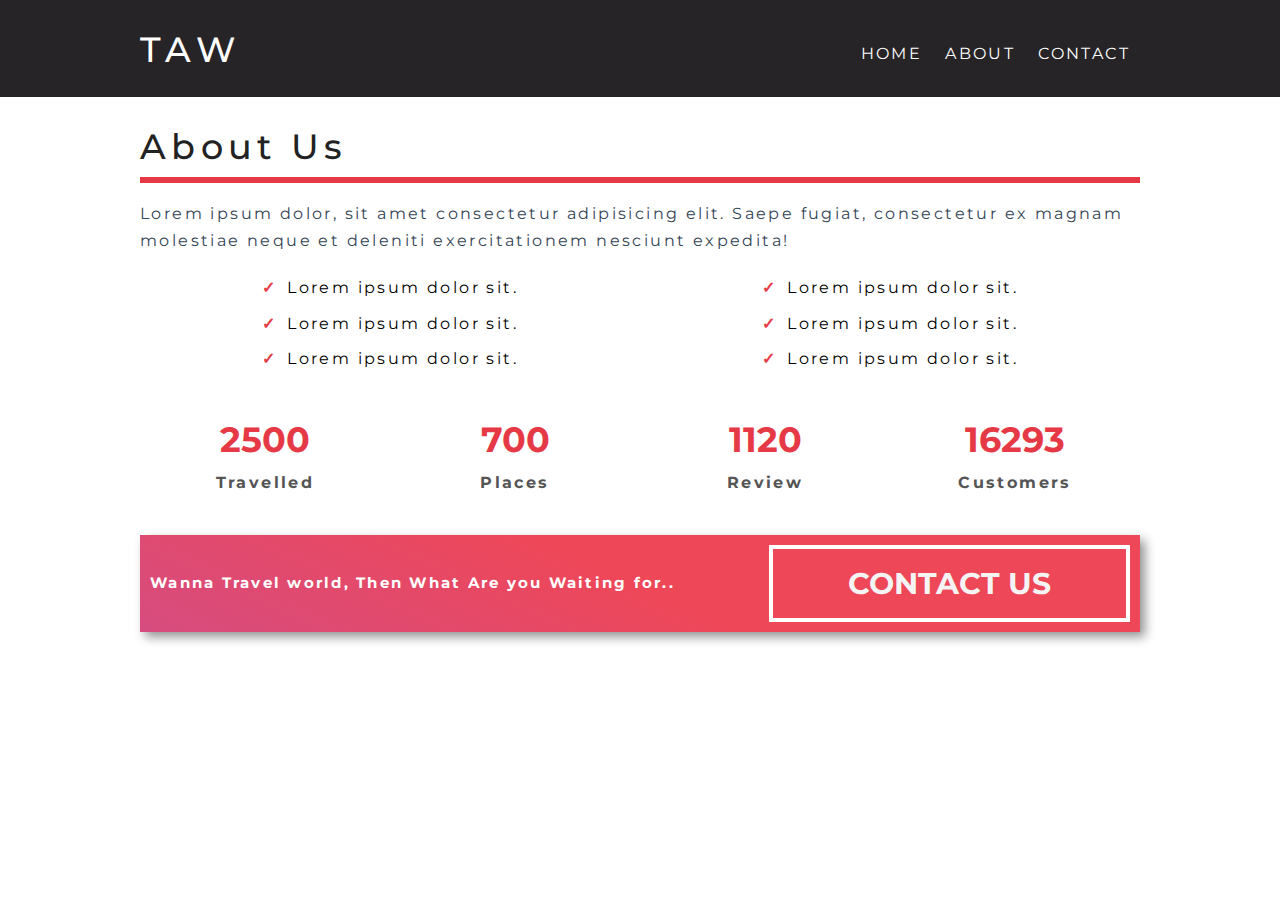
<file: TAW/about.html>
<!DOCTYPE html>
<html lang="en">

<head>
    <meta charset="UTF-8">
    <meta http-equiv="X-UA-Compatible" content="IE=edge">
    <meta name="viewport" content="width=device-width, initial-scale=1.0">
    <title>travelaroundworld || about</title>
    <link rel="stylesheet" href="./css/web.css">
    <link rel="stylesheet" href="https://cdnjs.cloudflare.com/ajax/libs/font-awesome/6.0.0-beta2/css/all.min.css" integrity="sha512-YWzhKL2whUzgiheMoBFwW8CKV4qpHQAEuvilg9FAn5VJUDwKZZxkJNuGM4XkWuk94WCrrwslk8yWNGmY1EduTA==" crossorigin="anonymous" referrerpolicy="no-referrer"
    />
</head>

<body>

    <nav class="navbar bg-dark">
        <div class="container">
            <h1 class="logo lg-heading text-white">TAW</h1>
            <ul class="list-items">
                <li class="list-item"><a href="./index.html" class="text-white">Home</a></li>
                <li class="list-item"><a href="./about.html" class="text-white">About</a></li>
                <li class="list-item"><a href="./contact.html" class="text-white">Contact</a></li>
            </ul>
        </div>
    </nav>
    <section class="about">
        <div class="container">
            <h2 class="lgn-heading text-black ab-head"> About Us</h2>
            <p class="text-grey">Lorem ipsum dolor, sit amet consectetur adipisicing elit. Saepe fugiat, consectetur ex magnam molestiae neque et deleniti exercitationem nesciunt expedita!</p>
            <div class="about-wrapper">
                <div class="left">
                    <ul>
                        <li>Lorem ipsum dolor sit.</li>
                        <li>Lorem ipsum dolor sit.</li>
                        <li>Lorem ipsum dolor sit.</li>
                    </ul>
                </div>
                <div class="right">
                    <ul>
                        <li>Lorem ipsum dolor sit.</li>
                        <li>Lorem ipsum dolor sit.</li>
                        <li>Lorem ipsum dolor sit.</li>
                    </ul>
                </div>
            </div>
            <div class="counts">
                <div class="count-items c1">
                    <span>2500</span>
                    <p>Travelled</p>
                </div>
                <div class="count-items c2">
                    <span>700</span>
                    <p> Places</p>
                </div>
                <div class="count-items c3">
                    <span>1120</span>
                    <p>Review</p>
                </div>
                <div class="count-items c4">
                    <span>16293</span>
                    <p>Customers</p>
                </div>
            </div>
            <div class="cta-banner">
                <div class="cta-banner-left">
                    <p class="line22">Wanna Travel world, Then What Are you Waiting for..</p>
                </div>
                <div class="cta-banner-right ">
                    <a href="./contact.html" class="btn-cta">Contact Us</a>
                </div>

            </div>
        </div>

    </section>
</body>

</html>
</file>
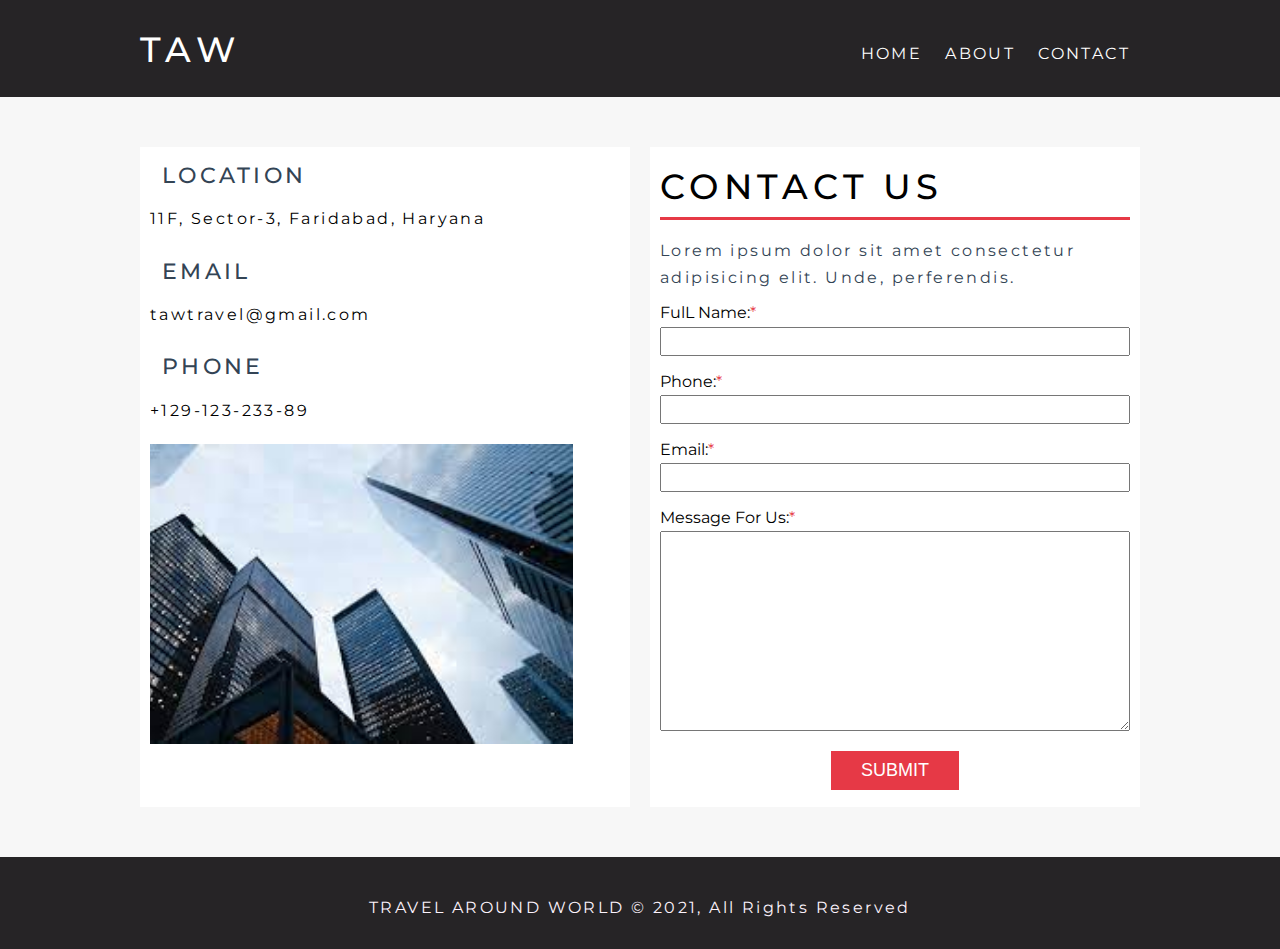
<file: TAW/contact.html>
<!DOCTYPE html>
<html lang="en">

<head>
    <meta charset="UTF-8">
    <meta http-equiv="X-UA-Compatible" content="IE=edge">
    <meta name="viewport" content="width=device-width, initial-scale=1.0">
    <link rel="stylesheet" href="./css/web.css">
    <link rel="stylesheet" href="https://cdnjs.cloudflare.com/ajax/libs/font-awesome/6.0.0-beta2/css/all.min.css" integrity="sha512-YWzhKL2whUzgiheMoBFwW8CKV4qpHQAEuvilg9FAn5VJUDwKZZxkJNuGM4XkWuk94WCrrwslk8yWNGmY1EduTA==" crossorigin="anonymous" referrerpolicy="no-referrer"
    />
    <title>travelaroundworld || Contact</title>
</head>

<body>
    <nav class="navbar bg-dark">
        <div class="container">
            <h1 class="logo lg-heading text-white">TAW</h1>
            <ul class="list-items">
                <li class="list-item"><a href="./index.html" class="text-white">Home</a></li>
                <li class="list-item"><a href="./about.html" class="text-white">About</a></li>
                <li class="list-item"><a href="./contact.html" class="text-white">Contact</a></li>
            </ul>
        </div>
    </nav>
    <section class="contact-form">
        <div class="container">
            <div class="form-wrapper">
                <div class="company-address">
                    <div class="address-group">
                        <div class="fas fa-map-marker-alt fa-3x text-red"></div>
                        <h2 class="text-grey md-heading">Location</h2>
                        <p>11F, Sector-3, Faridabad, Haryana</p>
                    </div>
                    <div class="address-group">
                        <div class="far fa-envelope fa-3x text-red"></div>
                        <h2 class="text-grey md-heading">email</h2>
                        <p> tawtravel@gmail.com </p>
                    </div>
                    <div class="address-group">
                        <div class="fas fa-phone-square-alt fa-3x text-red"></div>
                        <h2 class="text-grey md-heading">phone</h2>
                        <p>+129-123-233-89</p>
                    </div>
                    <img src="./img/11.jpg" alt="company img">
                </div>
                <div class="form">
                    <h1 class="lg-heading text-balck">contact us</h1>
                    <p class="text-grey">Lorem ipsum dolor sit amet consectetur adipisicing elit. Unde, perferendis.</p>
                    <div class="form-group">
                        <label for="username">FulL Name:</label>
                        <input type="text" name="" id="username" required>
                    </div>
                    <div class="form-group">
                        <label for="Phone">Phone:</label>
                        <input type="text" name="" id="Phone" required>
                    </div>
                    <div class="form-group">
                        <label for="Email">Email:</label>
                        <input type="text" name="" id="Email" required>
                    </div>
                    <div class="form-group">
                        <label for="message">Message For Us:</label>
                        <textarea name="" id="message"></textarea>
                    </div>
                    <button type="submit" class="form-btn"> submit </button>
                </div>
            </div>
        </div>

    </section>
    <footer class="footer">
        <div class="social-media-links">
            <i class="fab fa-facebook fa-4x"></i>
            <i class="fab fa-instagram fa-4x"></i>
            <i class="fab fa-twitter fa-4x"></i>

        </div>
        <p>TRAVEL AROUND WORLD &copy; 2021, All Rights Reserved</p>

    </footer>
</body>

</html>
</file>
<file: TAW/css/web.css>
@import url('https://fonts.googleapis.com/css2?family=Montserrat:wght@300;400;500;700&display=swap');

/* ################# html styling #################### */
*{
    margin: 0;
    padding: 0;
    box-sizing: border-box;
}
html{
    font-size: 62.5%;
}
body{
    font-family: 'Montserrat', sans-serif;
    line-height: 1.7;
}

ul li{
    list-style: none;
}

a{
    font-size: 1.6rem;
    text-decoration: none;
}

p, li{
    font-size: 1.6rem;
    margin-bottom: 0.5em;
    letter-spacing: 0.15em;
}

h1, h2, h3{
    margin-bottom: 0.5em;
    letter-spacing: 0.15em;
    font-weight: 500;
}

/* ########################## utility classes #################3333333333333]]] */

.container{
    max-width: 1000px;
    width: 90%;
    margin: 0 auto;
}


.lg-heading{
    font-size: 3.5rem;
    text-transform: uppercase;
}
.md-heading{
    font-size: 2.2rem;
    text-transform: uppercase;    
}
.lgn-heading{
    font-size: 3.5rem;
}

.text-red{
    color: #e63946;
}
.text-white{
    color: #fff;
}
.text-black{
    color: #222;
}
.text-grey{
    color: #345;
}
.text-green{
    color: #4ffc0a;
}
.btn{
    display: inline-block;
    padding: 00.5em 1.5em;
    font-weight: 700;
    text-transform: uppercase;
    margin: 0.5em;
}
.btn-primary{
    background-color: white;
    border-radius: 100px;
}
.btn-primary:hover{
    background-color: #ddd;

}
.btn-second{

    border: 2px solid #e63946;
    border-radius: 1.5em;

}
.btn-second:hover{
    background-color: #fcf3fc;
}

.bg-dark{
    background-color: #262426;
}





/* ###################################header#############################222 */


.header{
    height: 95vh;
    /* border: 5px solid greenyellow ; */
    background: linear-gradient(rgba(0,0,0,0.5), rgba(0,0,0,0.5)),url('../img/2.jpg');
    background-position: center ;
    background-size: cover;
    background-repeat: no-repeat;
    position: relative;
}

.navbar{
    padding-top: 2rem;
    
}

.navbar a{
    padding-bottom: 0.3rem;
}
.navbar a:hover{
    border: 2px solid white;
    border-radius: 5px;
    padding: 5px;
}

.navbar a
{
    color: white;
}

.navbar .logo{
    float: left;
    font-size: 3.5rem;
}

.navbar .list-items{
    float: right;
    margin-top: 1rem;
}
.navbar .list-item{
    display: inline-block;
    padding: 1rem;
    text-transform: uppercase;
}


.navbar::after{
    content: '';
    display: block;
    clear: both;
}

/* ############################haeder-content########### */
.header-content{
    position: absolute;
    text-transform: uppercase;
    font-weight: 700;
    /* border: 5px solid white; */
    text-align: center;
    top:50%;
    left: 50%;
    transform: translate(-50%, -50%);
    
}
.header-content p{
    text-transform: uppercase;
    font-weight: 300;
    
}
/* #########################SHOWCAWSE section styling#########################222/ */
.showcase{
    background: #ddd;
    padding: 10rem 0;
}

.row{
    height: 280px;
    background-color: #fff;
    box-shadow: 0px 0px 20px 0px #aaa;

}
.row1{
    margin-bottom: 10rem;
}

.row1 .img-box, .row2 .text-box{
    float: left;
    width: 50%;
}
.row2 .img-box, .row1 .text-box{
    float: right;
    width: 50%;
}
.row .img-box{
    height: 100%;
}
.row .text-box{
    height: 100%;
    padding: 3rem;
}
.row .img-box img{
    display: inline-block;
    height: 100%;
    width: 100%;
    object-fit: cover;
}
/* .para{
    font-weight: 400;
    font-size: 1.3em;
} */
.row::after{
    content: '';
    display: block;
    clear: both;
}

/* ############################# Another section #####################  */
.features{

    padding: 10rem 0;
}
.box-wrapper{
    box-shadow: 5px 5px 30px 0px #222;

}
.box{
    width: 33.333333%;
    float: left;
    padding: 2rem;
    text-align: center;
}

.box-1, .box-3{
    background-color: #262426;
    color: #fff;
}
.box-2{
    background-color: #4ffc0a;
    color: #fff;
}
.box-wrapper::after{
    content: '';
    display: block;
    clear: both;
}

/* ############################# footer ########################  */
.footer{
    background-color: #262426;
    color: #fcf3fc;
    padding: 2rem;
    text-align: center;

}

.social-media-links i{
    margin: 2rem;
}

/* ############################ aboutpagesection ############  */
.about{
    padding-top: 2rem;
}

.ab-head{
    border-bottom: 6px solid #e63946;
}
/* .ab-head::after{
    content: '';
    display: block;
    border: 6px solid #e63946;
    width: 100%;
} */

/* ####################### about wrapper ###########################  */

.about-wrapper .left{
    float: left;
    width: 50%;
}
.about-wrapper .right{
    float: right;
    width: 50%;

}

.about-wrapper{
    margin-top: 2rem;
    text-align: center;
}

.about-wrapper::after{
    content: '';
    display: block;
    clear: both;

}
.about-wrapper li::before{
    content: '\2713';
    color:#e63946;
    font-weight: 700;
    padding-right: 1rem ;
}

/* ############## counts #################  */

.counts .count-items span{
    font-weight: 700;
    color: #e63946;
    font-size: 3.5rem;
}
.counts{
    margin-top: 3rem;
    /* border: 2px solid black; */
}
.counts .count-items{
    text-align: center;
    /* border: 2px solid #4ffc0a; */
    float: left;
    width: 25%;
}
.counts::after{
    content: '';
    display: block;
    clear:both;

}
.count-items p{
    font-weight: 700;
    /* font-size: 1.8rem; */
    color: #555;
}

/* ##########################3 cta banner ###################  */

.cta-banner{
    margin-top: 3rem;
    /* border: 3px solid red; */
    background: linear-gradient(25deg, #d64c7f, #ee4758 50%);
    color: #fff;
    padding: 1rem;
    box-shadow: 5px 5px 10px rgba(0, 0, 0, 0.425);
    

}

.cta-banner .cta-banner-left{
    float: left;
    width: 60%;
}
.cta-banner .cta-banner-right{
    float: right;
    width: 40%;
    text-align: right;
}


.cta-banner::after{
    content: '';
    display: block;
    clear: both;
}

.line22{
    font-weight: 700;
    font-size: 1.5rem;
    margin-top: 1.5rem;
    padding-top: 1rem;
}
.btn-cta{
    display: inline-block;
    text-align: center;
    font-weight: 700;
    font-size: 3rem;
    text-transform: uppercase;
    border: 4px solid #fff;
    padding: 0.3em 2.5em;
    /* letter-spacing: 00.5rem; */
    color: #f4f4f4;

    
}

/* ####################################### contact page #####################3333  */
.contact-form{
    padding: 5rem 0px;
    background: #f7f7f7;
}
.form-wrapper::after{
    content: '';
    display: block;
    clear: both;
}

.form-wrapper .company-address{
    background: #fff;
    /* border: 3px dashed red; */
    width: 49%;
    height: 660px;
    float: left;
    padding: 1rem;
}

.form-wrapper .company-address i{
    display: inline-block;
    margin-right: 1rem ;
    
}
.form-wrapper .company-address h2{
    display: inline-block;
    text-transform: uppercase;
    padding-left: 1.2rem;
}


.form-wrapper .company-address img{
    max-width: 90%;
    min-height: 30rem;
    object-fit: cover;
    object-position: right;
}

/* ############## form ###############  */

.form-wrapper .form{
    font-size: 1.6rem;
    background: #fff;
    /* border: 3px dotted darkviolet; */
    width: 49%;
    height: 660px;
    float: right;
    padding: 1rem;
}
.form-wrapper .address-group{
    margin-bottom: 2rem;
}

.form h1{
    content: '';
    display: block;
    border-bottom: 3px solid #e63946;
    width: 100%;
}
.form-wrapper .form label{
    display: block;
}
.form-wrapper .form input{
    padding: 0.5rem;
    width: 100%;
}

.form-wrapper .form .form-group{
    margin-bottom: 1.2rem;

}
.form-wrapper .form  label::after{
    content: '*';
    color: #e63946;
}
.form-wrapper .form textarea{
    width: 100%;
    height: 200px;
    padding: 1rem;
}

.form-btn{
    display: block;
    margin: 0 auto;
    padding: 0.5em  3rem;
    font-size: 1.8rem;
    text-transform: uppercase;
    background: #e63946;
    color: #fff;
    outline: none;
    border: none;
    cursor: pointer;
}


/* ################### media queries ########  */

@media (max-width: 500px){
    html{
        font-size: 50%;
    }
    .navbar .list-items, .navbar .logo{
        float: none;
        display: block;
        width: 100%;
        text-align: center;
    }
    .header-content h1{
        display: none;
    }

    .row{
        height: auto;
        width: 100%;

    }
    .row .img-box,
    .row .text-box{
        float: none;
        width: 100%;
        text-align: center;
    }

    .features .box{
        float: none;
        width: 100%;
        text-align: center;
        box-shadow: 5px 5px 30px 0px #222;

    }
    .features .box-2,
    .features .box-3{
        margin-top: 20px;
    }
    .box-wrapper{
        box-shadow: none;
    }
    .cta-banner .cta-banner-left, 
    .cta-banner .cta-banner-right
    {
        float: none;
        width: 100%;
        display: block;
        text-align: center;
    }
    .form-wrapper .company-address{
        float: none;
        width: 100%;
        height: auto;
        margin-bottom: 5rem;

    }
    .form-wrapper .form{
        float: none;
        width: 100%;
        height: auto;
    }
}

@media(min-width: 501px) and (max-width: 768px){
    html{
        font-size:8px;

    }
    p{
        font-size: 1.8rem;
    }
    .navbar .list-items, .navbar .logo{
        float: none;
        display: block;
        width: 100%;
        text-align: center;
    }
    /* .header-content h1{
        display: none;
    } */

    .row{
        height: auto;
        width: 100%;

    }
    .row .img-box,
    .row .text-box{
        float: none;
        width: 100%;
        text-align: center;
    }

    .features .box{
        float: none;
        width: 100%;
        text-align: center;
        box-shadow: 5px 5px 30px 0px #222;

    }
    .features .box-2,
    .features .box-3{
        margin-top: 20px;
    }
    .box-wrapper{
        box-shadow: none;
    }
    .cta-banner .cta-banner-left, 
    .cta-banner .cta-banner-right
    {
        float: none;
        width: 100%;
        display: block;
        text-align: center;
    }
    .form-wrapper .company-address{
        float: none;
        width: 100%;
        height: auto;
        margin-bottom: 5rem;

    }
    .form-wrapper .form{
        float: none;
        width: 100%;
        height: auto;
    }

}
@media(min-width: 769px) and (max-width: 1200px){
    html{
        font-size: 56.25%;
    }
    .row .text-box h2{
        font-size: 2.2rem;
        font-weight: 500;
    }
}

@media(orientation: landscape) and (max-height:500px){
    .header{
        height: 90vmax;
    }
}
</file>
